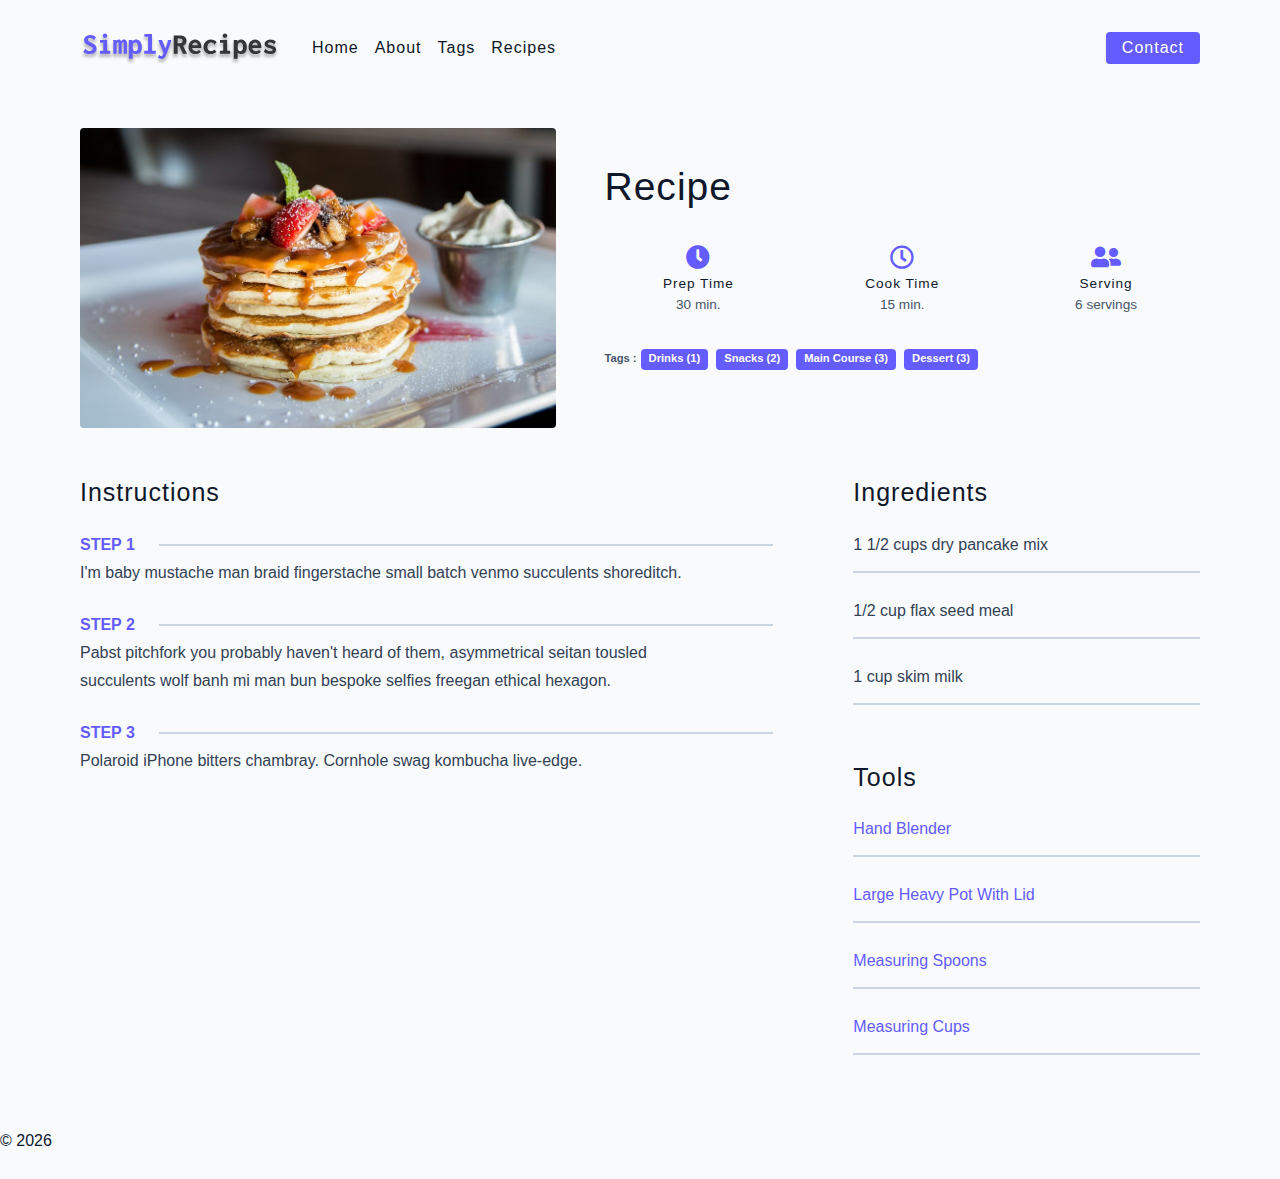
<file: single-recipe.html>
<!DOCTYPE html>
<html lang="en">
  <head>
    <meta charset="UTF-8" />
    <meta http-equiv="X-UA-Compatible" content="IE=edge" />
    <meta name="viewport" content="width=device-width, initial-scale=1.0" />
    <title>Single Recipe || Final</title>
    <!-- favicon -->
    <link rel="shortcut icon" href="./assets/favicon.ico" type="image/x-icon" />
    <!-- normalize -->
    <link rel="stylesheet" href="./css/normalize.css" />
    <!-- font-awesome -->
    <link
      rel="stylesheet"
      href="https://cdnjs.cloudflare.com/ajax/libs/font-awesome/5.14.0/css/all.min.css"
    />
    <!-- main css -->
    <link rel="stylesheet" href="./css/main.css" />
  </head>
  <body>
    <!-- nav  -->
    <nav class="navbar">
      <div class="nav-center">
        <div class="nav-header">
          <a href="index.html" class="nav-logo">
            <img src="./assets/logo.svg" alt="simply recipes" />
          </a>
          <button class="nav-btn btn">
            <i class="fas fa-align-justify"></i>
          </button>
        </div>
        <div class="nav-links">
          <a href="index.html" class="nav-link"> home </a>
          <a href="about.html" class="nav-link"> about </a>
          <a href="tags.html" class="nav-link"> tags </a>
          <a href="recipes.html" class="nav-link"> recipes </a>

          <div class="nav-link contact-link">
            <a href="contact.html" class="btn"> contact </a>
          </div>
        </div>
      </div>
    </nav>
    <!-- end of nav -->
    <main class="page">
      <div class="recipe-page">
        <section class="recipe-hero">
          <img
            src="./assets/recipes/recipe-4.jpeg"
            class="img recipe-hero-img"
          />
          <article class="recipe-info">
            <h2>Recipe</h2>
            
        
            
            <div class="recipe-icons">
              <article>
                <i class="fas fa-clock"></i>
                <h5>prep time</h5>
                <p>30 min.</p>
              </article>
              <article>
                <i class="far fa-clock"></i>
                <h5>cook time</h5>
                <p>15 min.</p>
              </article>
              <article>
                <i class="fas fa-user-friends"></i>
                <h5>serving</h5>
                <p>6 servings</p>
              </article>
            </div>
            <p class="recipe-tags">
              Tags : <a href="tag-template.html">Drinks (1)</a>
              <a href="tag-template.html">snacks (2)</a>
              <a href="tag-template.html">Main Course (3)</a>
              <a href="tag-template.html">Dessert (3)</a>
            </p>
          </article>
        </section>
        <!-- content -->
        <section class="recipe-content">
          <article>
            <h4>instructions</h4>
            <!-- single instruction -->
            <div class="single-instruction">
              <header>
                <p>step 1</p>
                <div></div>
              </header>
              <p>
                I'm baby mustache man braid fingerstache small batch venmo
                succulents shoreditch.
              </p>
            </div>
            <!-- end of single instruction -->
            <!-- single instruction -->
            <div class="single-instruction">
              <header>
                <p>step 2</p>
                <div></div>
              </header>
              <p>
                Pabst pitchfork you probably haven't heard of them, asymmetrical
                seitan tousled succulents wolf banh mi man bun bespoke selfies
                freegan ethical hexagon.
              </p>
            </div>
            <!-- end of single instruction -->
            <!-- single instruction -->
            <div class="single-instruction">
              <header>
                <p>step 3</p>
                <div></div>
              </header>
              <p>
                Polaroid iPhone bitters chambray. Cornhole swag kombucha
                live-edge.
              </p>
            </div>
            <!-- end of single instruction -->
          </article>
          <article class="second-column">
            <div>
              <h4>ingredients</h4>
              <p class="single-ingredient">1 1/2 cups dry pancake mix</p>
              <p class="single-ingredient">1/2 cup flax seed meal</p>
              <p class="single-ingredient">1 cup skim milk</p>
            </div>
            <div>
              <h4>tools</h4>
              <p class="single-tool">Hand Blender</p>
              <p class="single-tool">Large Heavy Pot With Lid</p>
              <p class="single-tool">Measuring Spoons</p>
              <p class="single-tool">Measuring Cups</p>
            </div>
          </article>
        </section>
      </div>
    </main>
    <!-- footer -->
    <footer class="page-footer">
      <p>
        &copy; <span id="date"></span>
        
      </p>
    </footer>
    <script src="./js/app.js"></script>
  </body>
</html>
</file>
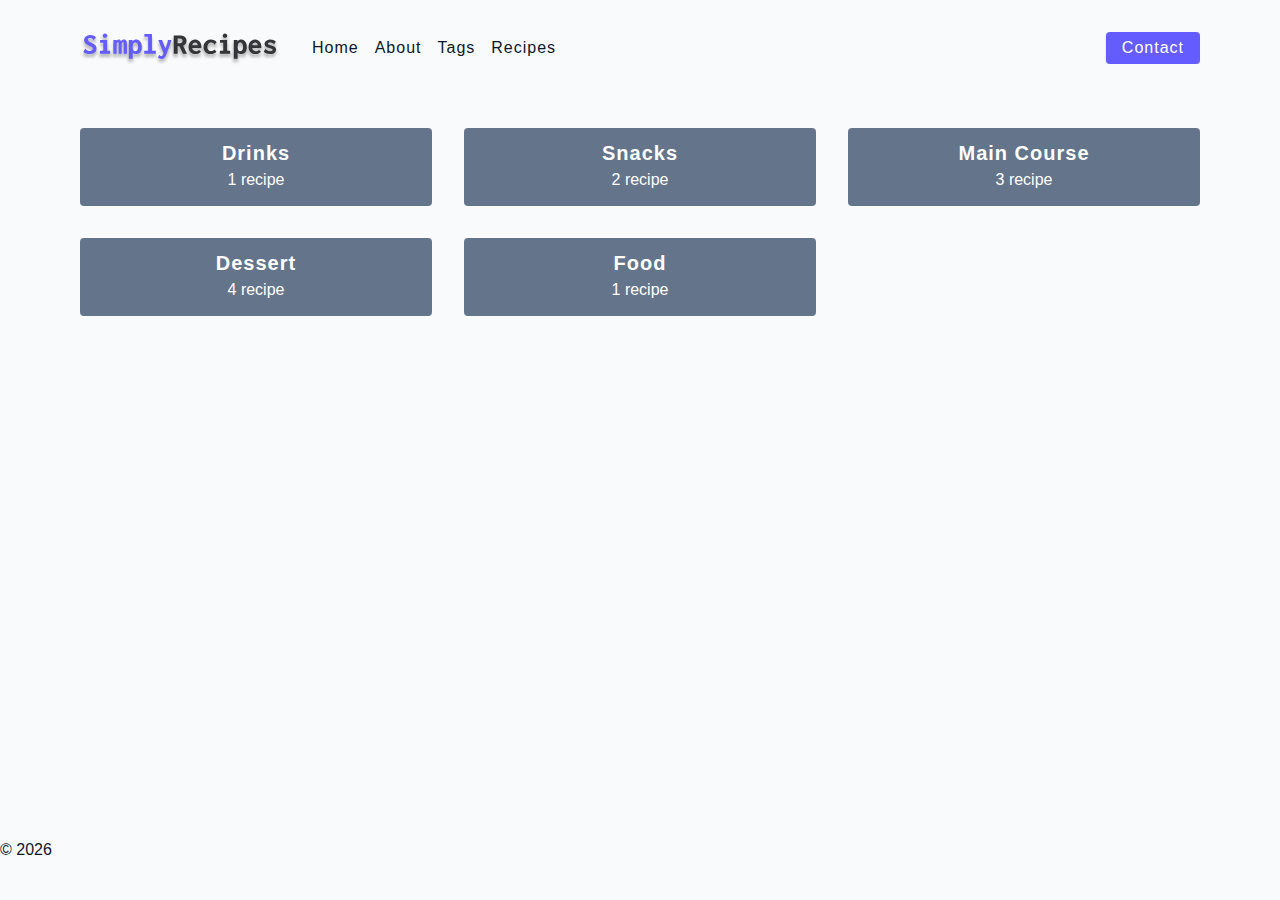
<file: tags.html>
<!DOCTYPE html>
<html lang="en">
  <head>
    <meta charset="UTF-8" />
    <meta http-equiv="X-UA-Compatible" content="IE=edge" />
    <meta name="viewport" content="width=device-width, initial-scale=1.0" />
    <title>Tags || Final</title>
    <!-- favicon -->
    <link rel="shortcut icon" href="./assets/favicon.ico" type="image/x-icon" />
    <!-- normalize -->
    <link rel="stylesheet" href="./css/normalize.css" />
    <!-- font-awesome -->
    <link
      rel="stylesheet"
      href="https://cdnjs.cloudflare.com/ajax/libs/font-awesome/5.14.0/css/all.min.css"
    />
    <!-- main css -->
    <link rel="stylesheet" href="./css/main.css" />
  </head>
  <body>
    <!-- nav  -->
    <nav class="navbar">
      <div class="nav-center">
        <div class="nav-header">
          <a href="index.html" class="nav-logo">
            <img src="./assets/logo.svg" alt="simply recipes" />
          </a>
          <button class="nav-btn btn">
            <i class="fas fa-align-justify"></i>
          </button>
        </div>
        <div class="nav-links">
          <a href="index.html" class="nav-link"> home </a>
          <a href="about.html" class="nav-link"> about </a>
          <a href="tags.html" class="nav-link"> tags </a>
          <a href="recipes.html" class="nav-link"> recipes </a>

          <div class="nav-link contact-link">
            <a href="contact.html" class="btn"> contact </a>
          </div>
        </div>
      </div>
    </nav>
    <!-- end of nav -->
    <main class="page">
         <section class="tags-wrapper">
          <!-- single tag -->
              <a href="tag-template.html" class="tag">
                <h5>Drinks</h5>
                <p>1 recipe</p>
              </a>
            <!-- end of single tag -->
          <!-- single tag -->
              <a href="tag-template.html" class="tag">
                <h5>Snacks</h5>
                <p>2 recipe</p>
              </a>
            <!-- end of single tag -->
          <!-- single tag -->
              <a href="tag-template.html" class="tag">
                <h5>Main Course</h5>
                <p>3 recipe</p>
              </a>
            <!-- end of single tag -->
          <!-- single tag -->
              <a href="tag-template.html" class="tag">
                <h5>Dessert</h5>
                <p>4 recipe</p>
              </a>
            <!-- end of single tag -->
          <!-- single tag -->
              <a href="tag-template.html" class="tag">
                <h5>food</h5>
                <p>1 recipe</p>
              </a>
            <!-- end of single tag -->
        </section>
    </main>
    <!-- footer -->
    <footer class="page-footer">
      <p>
        &copy; <span id="date"></span>
        
      </p>
    </footer>
    <script src="./js/app.js"></script>
  </body>
</html>
</file>
<file: css/main.css>
*,
::after,
::before {
  box-sizing: border-box;
}
/* fonts */

@import url('https://fonts.googleapis.com/css2?family=Roboto:wght@400;500;600&family=Montserrat&display=swap');
html {
  font-size: 100%;
} /*16px*/

:root {
  /* colors */
  --primary-100: #e2e0ff;
  --primary-200: #c1beff;
  --primary-300: #a29dff;
  --primary-400: #837dff;
  --primary-500: #645cff;
  --primary-600: #504acc;
  --primary-700: #3c3799;
  --primary-800: #282566;
  --primary-900: #141233;

  /* grey */
  --grey-50: #f8fafc;
  --grey-100: #f1f5f9;
  --grey-200: #e2e8f0;
  --grey-300: #cbd5e1;
  --grey-400: #94a3b8;
  --grey-500: #64748b;
  --grey-600: #475569;
  --grey-700: #334155;
  --grey-800: #1e293b;
  --grey-900: #0f172a;
  /* rest of the colors */
  --black: #222;
  --white: #fff;
  --red-light: #f8d7da;
  --red-dark: #842029;
  --green-light: #d1e7dd;
  --green-dark: #0f5132;

  /* fonts  */
  --headingFont: 'Roboto', sans-serif;
  --bodyFont: 'Nunito', sans-serif;
  --smallText: 0.7em;
  /* rest of the vars */
  --backgroundColor: var(--grey-50);
  --textColor: var(--grey-900);
  --borderRadius: 0.25rem;
  --letterSpacing: 1px;
  --transition: 0.3s ease-in-out all;
  --max-width: 1120px;
  --fixed-width: 600px;

  /* box shadow*/
  --shadow-1: 0 1px 3px 0 rgba(0, 0, 0, 0.1), 0 1px 2px 0 rgba(0, 0, 0, 0.06);
  --shadow-2: 0 4px 6px -1px rgba(0, 0, 0, 0.1),
    0 2px 4px -1px rgba(0, 0, 0, 0.06);
  --shadow-3: 0 10px 15px -3px rgba(0, 0, 0, 0.1),
    0 4px 6px -2px rgba(0, 0, 0, 0.05);
  --shadow-4: 0 20px 25px -5px rgba(0, 0, 0, 0.1),
    0 10px 10px -5px rgba(0, 0, 0, 0.04);
}

body {
  background: var(--backgroundColor);
  font-family: var(--bodyFont);
  font-weight: 400;
  line-height: 1.75;
  color: var(--textColor);
}

p {
  margin-top: 0;
  margin-bottom: 1.5rem;
  max-width: 40em;
}

h1,
h2,
h3,
h4,
h5 {
  margin: 0;
  margin-bottom: 1.38rem;
  font-family: var(--headingFont);
  font-weight: 400;
  line-height: 1.3;
  text-transform: capitalize;
  letter-spacing: var(--letterSpacing);
}

h1 {
  margin-top: 0;
  font-size: 3.052rem;
}

h2 {
  font-size: 2.441rem;
}

h3 {
  font-size: 1.953rem;
}

h4 {
  font-size: 1.563rem;
}

h5 {
  font-size: 1.25rem;
}

small,
.text-small {
  font-size: var(--smallText);
}

a {
  text-decoration: none;
}
ul {
  list-style-type: none;
  padding: 0;
}

.img {
  width: 100%;
  display: block;
  object-fit: cover;
}
/* buttons */

.btn {
  cursor: pointer;
  color: var(--white);
  background: var(--primary-500);
  border: transparent;
  border-radius: var(--borderRadius);
  letter-spacing: var(--letterSpacing);
  padding: 0.375rem 0.75rem;
  box-shadow: var(--shadow-1);
  transition: var(--transtion);
  text-transform: capitalize;
  display: inline-block;
}
.btn:hover {
  background: var(--primary-700);
  box-shadow: var(--shadow-3);
}
.btn-hipster {
  color: var(--primary-500);
  background: var(--primary-200);
}
.btn-hipster:hover {
  color: var(--primary-200);
  background: var(--primary-700);
}
.btn-block {
  width: 100%;
}

/* alerts */
.alert {
  padding: 0.375rem 0.75rem;
  margin-bottom: 1rem;
  border-color: transparent;
  border-radius: var(--borderRadius);
}

.alert-danger {
  color: var(--red-dark);
  background: var(--red-light);
}
.alert-success {
  color: var(--green-dark);
  background: var(--green-light);
}
/* form */

.form {
  width: 90vw;
  max-width: var(--fixed-width);
  background: var(--white);
  border-radius: var(--borderRadius);
  box-shadow: var(--shadow-2);
  padding: 2rem 2.5rem;
  margin: 3rem auto;
}
.form-label {
  display: block;
  font-size: var(--smallText);
  margin-bottom: 0.5rem;
  text-transform: capitalize;
  letter-spacing: var(--letterSpacing);
}
.form-input,
.form-textarea {
  width: 100%;
  padding: 0.375rem 0.75rem;
  border-radius: var(--borderRadius);
  background: var(--backgroundColor);
  border: 1px solid var(--grey-200);
}

.form-row {
  margin-bottom: 1rem;
}

.form-textarea {
  height: 7rem;
}
::placeholder {
  font-family: inherit;
  color: var(--grey-400);
}
.form-alert {
  color: var(--red-dark);
  letter-spacing: var(--letterSpacing);
  text-transform: capitalize;
}
/* alert */

@keyframes spinner {
  to {
    transform: rotate(360deg);
  }
}

.loading {
  width: 6rem;
  height: 6rem;
  border: 5px solid var(--grey-400);
  border-radius: 50%;
  border-top-color: var(--primary-500);
  animation: spinner 0.6s linear infinite;
}
.loading {
  margin: 0 auto;
}
/* title */

.title {
  text-align: center;
}

.title-underline {
  background: var(--primary-500);
  width: 7rem;
  height: 0.25rem;
  margin: 0 auto;
  margin-top: -1rem;
}

/*
=============== 
Navbar
===============
*/

.navbar {
  display: flex;
  align-items: center;
  justify-content: center;
}
.nav-center {
  width: 90vw;
  max-width: var(--max-width);
}
.nav-header {
  height: 6rem;
  display: flex;
  justify-content: space-between;
  align-items: center;
}
.nav-header img {
  width: 200px;
}
.nav-logo {
  display: flex;
  align-items: flex-end;
}

.nav-btn {
  padding: 0.15rem 0.75rem;
}
.nav-btn i {
  font-size: 1.25rem;
}
.nav-links {
  height: 0;
  overflow: hidden;
  display: flex;
  flex-direction: column;
  transition: var(--transition);
}
.show-links {
  height: 23.9375rem;
}

.nav-link {
  display: block;
  text-align: center;
  font-size: 1.25rem;
  text-transform: capitalize;
  color: var(--grey-900);
  letter-spacing: var(--letterSpacing);
  padding: 1rem 0;
  border-top: 1px solid var(--grey-500);
  transition: var(--transition);
}
.nav-link:hover {
  color: var(--primary-500);
}

.contact-link a {
  padding: 0.15rem 1rem;
}

@media screen and (min-width: 992px) {
  .navbar {
    height: 6rem;
  }
  .nav-center {
    display: flex;
    align-items: center;
  }
  .nav-header {
    padding: 0;
    margin-right: 2rem;
    height: auto;
  }

  .nav-btn {
    display: none;
  }
  .nav-links {
    height: auto !important;
    flex-direction: row;
    align-items: center;
    width: 100%;
  }
  .nav-link {
    padding: 0;
    border-top: none;
    margin-right: 1rem;
    font-size: 1rem;
  }
  .contact-link {
    margin-right: 0;
    margin-left: auto;
  }
}
/*
=============== 
Page
===============
*/

.page {
  width: 90vw;
  max-width: var(--max-width);
  margin: 0 auto;
}
.page {
  padding-top: 2rem;
  min-height: calc(100vh - (6rem + 4rem));
}


/*
=============== 
Hero
===============
*/

.hero {
  height: 40vh;
  position: relative;
  margin-bottom: 2rem;
  background: url('../assets/main.jpeg') center/cover no-repeat;
  border-radius: var(--borderRadius);
}
.hero-container {
  position: absolute;
  top: 0;
  left: 0;
  width: 100%;
  height: 100%;
  display: flex;
  align-items: center;
  justify-content: center;
  background: rgba(0, 0, 0, 0.4);
  border-radius: var(--borderRadius);
}
.hero-text {
  color: var(--white);
  text-align: center;
}

@media only screen and (min-width: 768px) {
  .hero-text h1 {
    font-size: 4rem;
    margin-bottom: 0;
  }
}

/*
=============== 
Recipes 
===============
*/

.recipes-container {
  display: grid;
  gap: 2rem 1rem;
}

.recipes-list {
  display: grid;
  gap: 2rem 1rem;
  padding-bottom: 3rem;
}
.tags-container {
  order: 1;
  display: flex;
  flex-direction: column;
  padding-bottom: 3rem;
  /* background: blue; */
}
.tags-container h4 {
  margin-bottom: 0.5rem;
  font-weight: 500;
}
.tags-list {
  display: grid;
  grid-template-columns: 1fr 1fr 1fr;
}
.tags-list a {
  text-transform: capitalize;
  display: block;
  color: var(--grey-500);
  transition: var(--transition);
}
.tags-list a:hover {
  color: var(--primary-500);
}
.recipe {
  display: block;
}
.recipe-img {
  height: 15rem;
  border-radius: var(--borderRadius);
  margin-bottom: 1rem;
}
.recipe h5 {
  margin-bottom: 0;
  margin-top: 0.25rem;
  line-height: 1;
  color: var(--grey-700);
}
.recipe p {
  margin-bottom: 0;
  line-height: 1;
  color: var(--grey-500);
  margin-top: 0.5rem;
  letter-spacing: var(--letterSpacing);
}
@media screen and (min-width: 576px) {
  .recipes-list {
    grid-template-columns: 1fr 1fr;
  }
  .recipe-img {
    height: 10rem;
  }
}

@media screen and (min-width: 992px) {
  .recipes-container {
    grid-template-columns: 200px 1fr;
    gap: 1rem;
  }
  .recipes-list {
    grid-template-columns: 1fr 1fr;
  }

  .recipe p {
    font-size: 0.85rem;
  }
  .tags-container {
    order: 0;
    /* background: blue; */
  }
  .tags-list {
    display: grid;
    grid-template-columns: 1fr;
  }
}

@media screen and (min-width: 1200px) {
  .recipe h5 {
    font-size: 1.15rem;
  }
  .recipes-list {
    grid-template-columns: 1fr 1fr 1fr;
  }
}
/*
=============== 
Error
===============
*/
.error-page {
  text-align: center;
  padding-top: 5rem;
}
.error-page h1 {
  font-size: 9rem;
}
/*
=============== 
About Page
===============
*/

.about-page h2 {
  text-transform: none;
  font-weight: bold;
}
.about-page {
  display: grid;
  gap: 2rem 4rem;
  padding-bottom: 3rem;
}
.about-img {
  border-radius: var(--borderRadius);
  height: 300px;
}

@media screen and (min-width: 992px) {
  .about-page {
    grid-template-columns: 1fr 1fr;
    grid-template-rows: 400px;
    align-items: center;
  }
  .about-img {
    height: 100%;
  }
}

.featured-title {
  text-align: center;
}
/*
=============== 
Contact Page
===============
*/
.contact-form {
  width: 100%;
  margin: 0;
}
.contact-container {
  display: grid;
  gap: 2rem 3rem;
  padding-bottom: 3rem;
}
@media screen and (min-width: 992px) {
  .contact-container {
    grid-template-columns: 1fr 450px;
    align-items: center;
  }
}

/*
=============== 
Tags Page
===============
*/

.tags-wrapper {
  display: grid;
  gap: 2rem;
  padding-bottom: 3rem;
}
.tag {
  background: var(--grey-500);
  border-radius: var(--borderRadius);
  text-align: center;
  color: var(--white);
  transition: var(--transition);
  padding: 0.75rem 0;
}
.tag:hover {
  background: var(--primary-500);
}
.tag h5,
.tag p {
  margin-bottom: 0;
}
.tag h5 {
  font-weight: 600;
}
@media screen and (min-width: 576px) {
  .tags-wrapper {
    grid-template-columns: 1fr 1fr;
  }
}
@media screen and (min-width: 992px) {
  .tags-wrapper {
    grid-template-columns: 1fr 1fr 1fr;
  }
}

/*
=============== 
Recipe Template
===============
*/

.recipe-hero {
  display: grid;
  gap: 3rem;
}

.recipe-hero-img {
  height: 300px;
  border-radius: var(--borderRadius);
}
.recipe-info p {
  color: var(--grey-600);
}
.recipe-icons {
  display: grid;
  grid-template-columns: repeat(3, 1fr);
  gap: 1rem;
  margin: 2rem 0;
  text-align: center;
}
.recipe-icons i {
  font-size: 1.5rem;
  color: var(--primary-500);
}
.recipe-icons h5,
.recipe-icons p {
  margin-bottom: 0;
  font-size: 0.85em;
}

.recipe-icons p {
  color: var(--grey-600);
}
.recipe-tags {
  display: flex;
  align-items: center;
  flex-wrap: wrap;
  font-size: 0.7em;
  font-weight: 600;
}
.recipe-tags a {
  background: var(--primary-500);
  border-radius: var(--borderRadius);
  color: var(--white);
  padding: 0.05rem 0.5rem;
  margin: 0 0.25rem;
  text-transform: capitalize;
}
@media screen and (min-width: 992px) {
  .recipe-hero {
    grid-template-columns: 4fr 5fr;
    align-items: center;
  }
}
.recipe-content {
  padding: 3rem 0;
  display: grid;
  gap: 2rem 5rem;
}
@media screen and (min-width: 992px) {
  .recipe-content {
    grid-template-columns: 2fr 1fr;
  }
}
.single-instruction header {
  display: grid;
  grid-template-columns: auto 1fr;
  gap: 1.5rem;
  align-items: center;
}
.single-instruction header p {
  text-transform: uppercase;
  font-weight: 600;
  color: var(--primary-500);
  margin-bottom: 0;
}
.single-instruction > p {
  color: var(--grey-700);
}

.single-instruction header div {
  height: 2px;
  background: var(--grey-300);
}

.second-column {
  display: grid;
  row-gap: 2rem;
}

.single-ingredient {
  border-bottom: 2px solid var(--grey-300);
  padding-bottom: 0.75rem;
  color: var(--grey-700);
}
.single-tool {
  border-bottom: 2px solid var(--grey-300);
  padding-bottom: 0.75rem;
  color: var(--primary-500);
  text-transform: capitalize;
}
</file>
